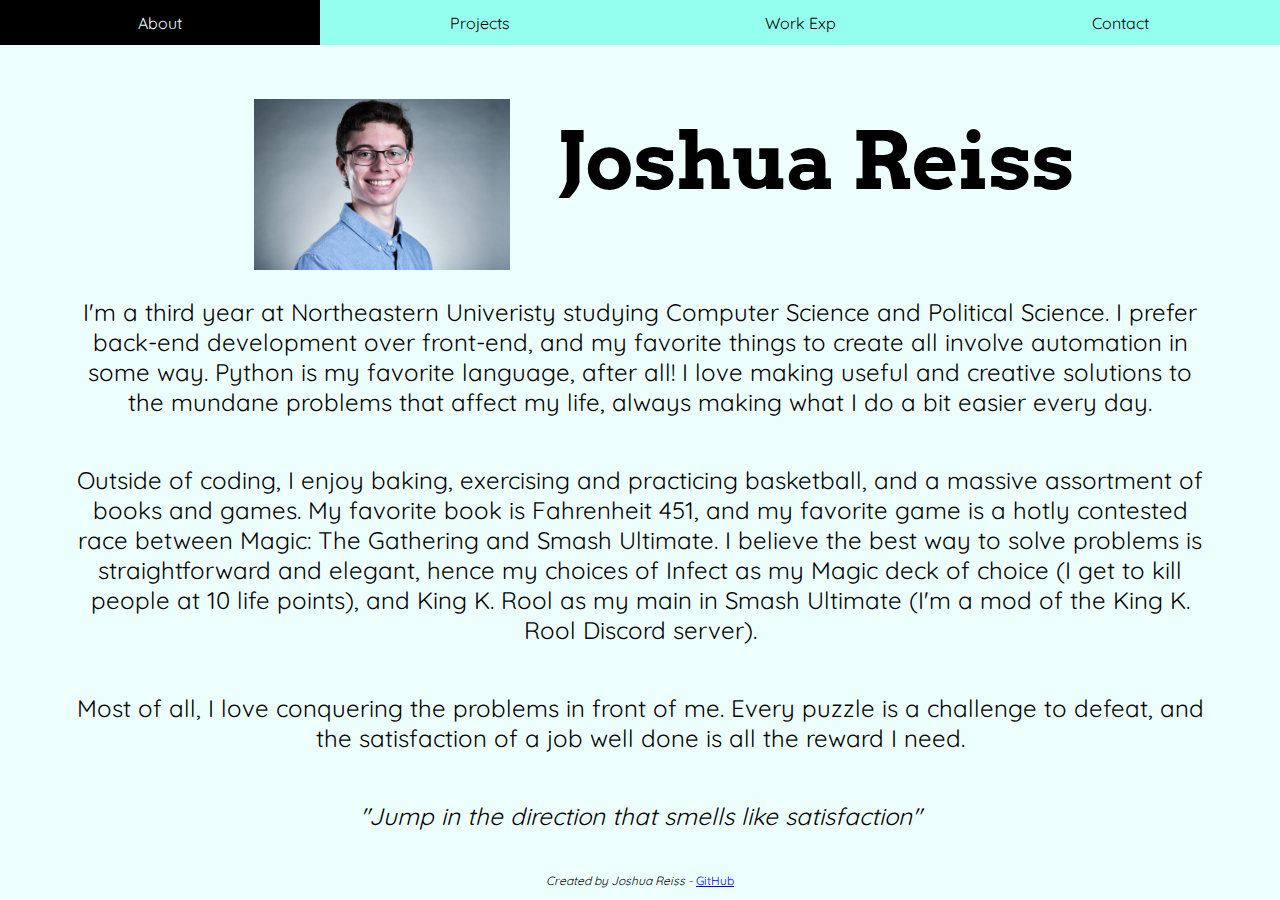
<file: index.html>
<!DOCTYPE html>
<html>
    <head>
        <meta charset="utf-8">
        <link rel="icon" href="logo.ico" type="image/x-icon">
        <title>Joshua Reiss - About</title>
        <link href="https://fonts.googleapis.com/css2?family=Arvo&display=swap" rel="stylesheet"> 
        <link href="https://fonts.googleapis.com/css2?family=Quicksand&display=swap" rel="stylesheet"> 
        <link href="styles.css" rel="stylesheet">
    </head>
    <body>
        <div class="bar">
            <button class="header-on header" type="button">About</button>
            <button class="header" type="button" onclick="window.location.href='projects.html';">Projects</button>
            <button class="header" type="button" onclick="window.location.href='work_exp.html';">Work Exp</button>
            <button class="header" type="button" onclick="window.location.href='contact.html';">Contact</button>
        </div>
        <div class="titlepicture">
            <img src="Northeastern_Career_Fair_03OCT2019_112(1).jpg">
            <h1 class="title">Joshua Reiss</h1>
        </div>
        <div class="about-text">
            <p class="para">I'm a third year at Northeastern Univeristy studying Computer Science and Political Science. I prefer back-end development over front-end, and my favorite things to create all involve automation in some way. Python is my favorite language, after all! I love making useful and creative solutions to the mundane problems that affect my life, always making what I do a bit easier every day.</p>
            <p class="para">Outside of coding, I enjoy baking, exercising and practicing basketball, and a massive assortment of books and games. My favorite book is Fahrenheit 451, and my favorite game is a hotly contested race between Magic: The Gathering and Smash Ultimate. I believe the best way to solve problems is straightforward and elegant, hence my choices of Infect as my Magic deck of choice (I get to kill people at 10 life points), and King K. Rool as my main in Smash Ultimate (I'm a mod of the King K. Rool Discord server).</p>
            <p class="para">Most of all, I love conquering the problems in front of me. Every puzzle is a challenge to defeat, and the satisfaction of a job well done is all the reward I need.</p>
            <p class="para">
                <span class="i">
                    "Jump in the direction that smells like satisfaction"
                </span>
            </p>
        </div>
        <p class="footer">
            <span class="i">
                Created by Joshua Reiss - 
            </span>
            <a href="http://github.com/jreiss1923/personal-website-v2">
                GitHub
            </a>
        </p>
    </body>
</html>
</file>
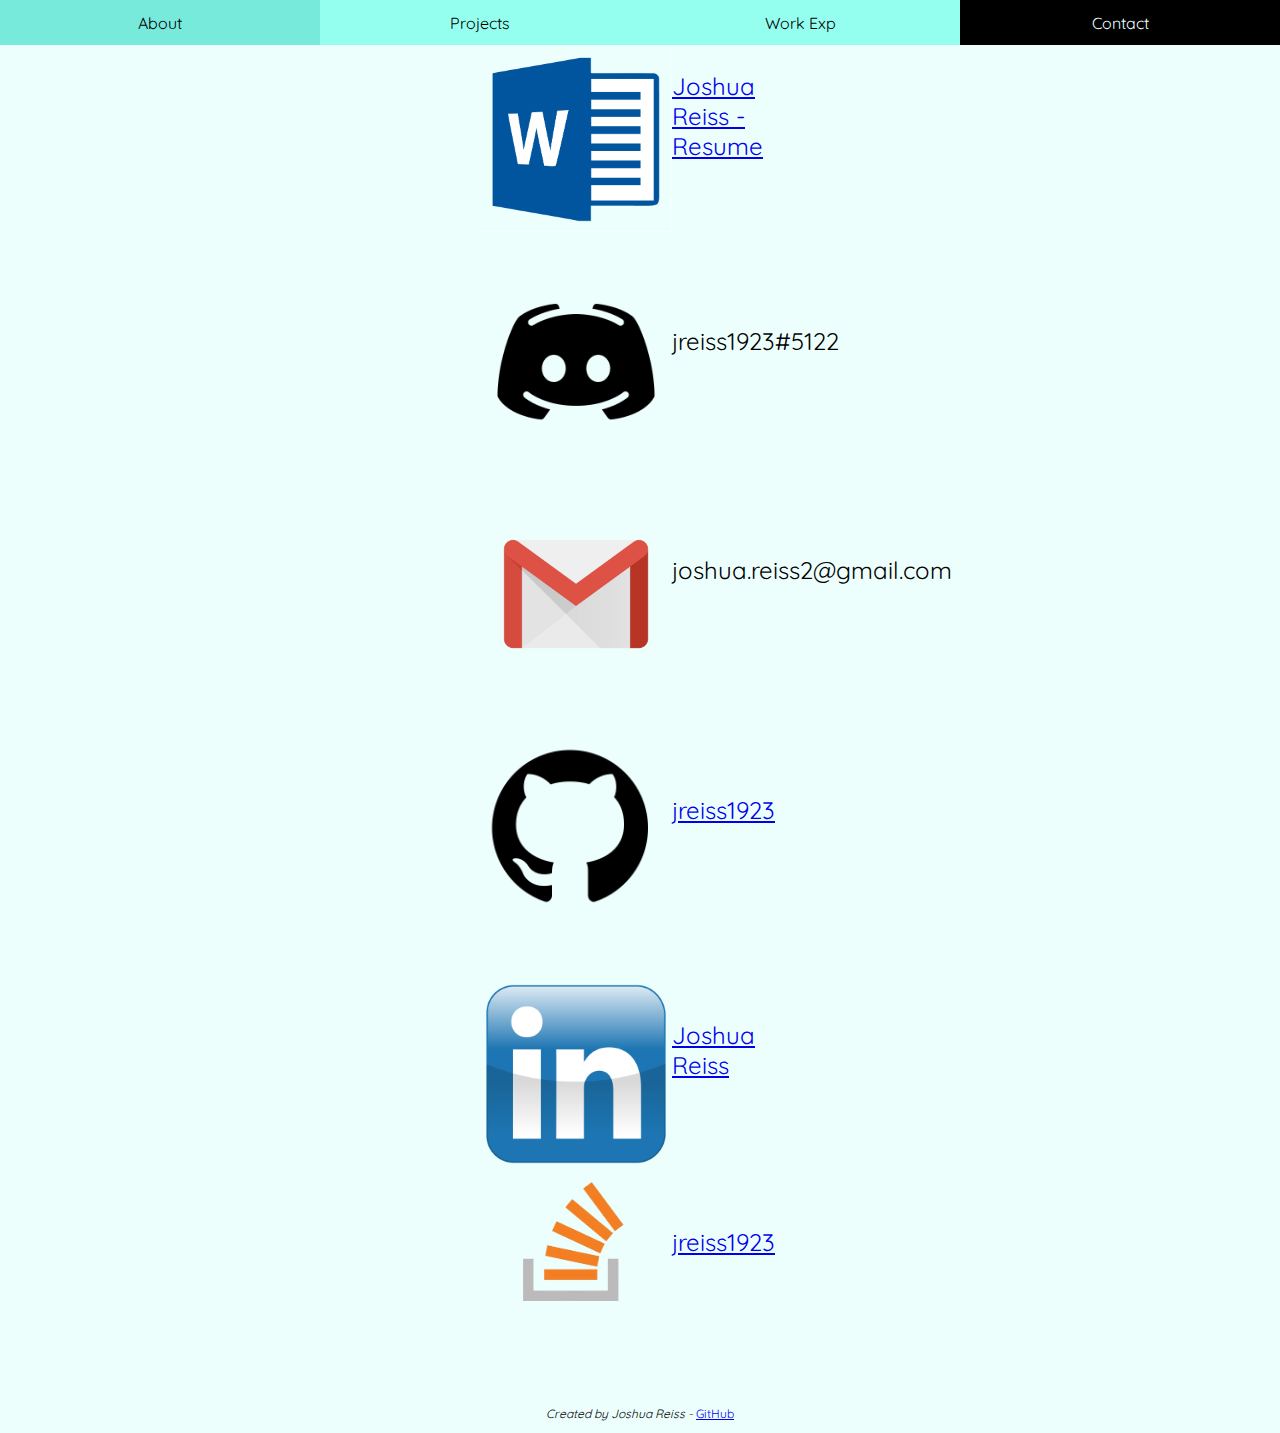
<file: contact.html>
<!DOCTYPE html>
<html>
    <head>
        <meta charset="utf-8">
        <title>Joshua Reiss - Contact</title>
        <link rel="icon" href="logo.ico" type="image/x-icon">
        <link href="https://fonts.googleapis.com/css2?family=Arvo&display=swap" rel="stylesheet">
        <link href="https://fonts.googleapis.com/css2?family=Quicksand&display=swap" rel="stylesheet"> 
        <link href="styles.css" rel="stylesheet">
    </head>
    <body>
        <div class="bar">
            <button class="header" type="button" onclick="window.location.href='index.html';">About</button>
            <button class="header" type="button" onclick="window.location.href='projects.html';">Projects</button>
            <button class="header" type="button" onclick="window.location.href='work_exp.html';">Work Exp</button>
            <button class="header-on header" type="button">Contact</button>
        </div>
        <div class="contact-image">
            <img src="word.png">
            <a class="para" href="resume.pdf">Joshua Reiss - Resume</a>
        </div>
        <div class="contact-image">
            <img src="discord.png">
            <p class="para">jreiss1923#5122</p>
        </div>
        <div class="contact-image">
            <img src="gmail.png">
            <p class="para">joshua.reiss2@gmail.com</p>
        </div>
        <div class="contact-image">
            <img src="github.png">
            <a class="para" href="http://github.com/jreiss1923">jreiss1923</a>
        </div>
        <div class="contact-image">
            <img src="linkedin.png">
            <a class="para" href="https://www.linkedin.com/in/joshua-reiss-2131b3170/">Joshua Reiss</a>
        </div>
        <div class="contact-image-footer">
            <img src="stackoverflow.png">
            <a class="para" href="https://stackoverflow.com/users/4555326/jreiss1923">jreiss1923</a>
        </div>
        <p class="footer">
            <span class="i">
                Created by Joshua Reiss - 
            </span>
            <a href="http://github.com/jreiss1923/personal-website-v2">
                GitHub
            </a>
        </p>
    </body>
</html>
</file>
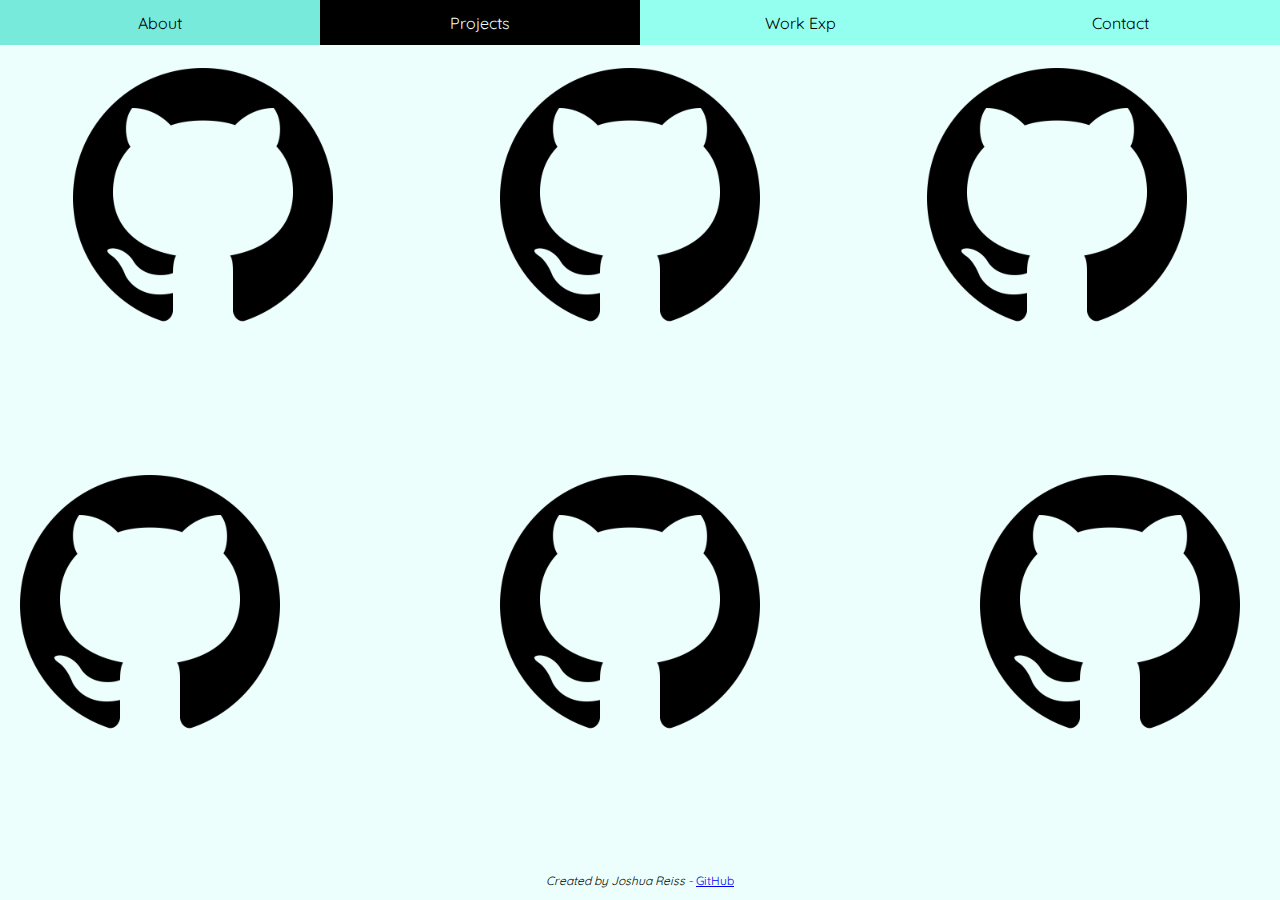
<file: projects.html>
<!DOCTYPE html>
<html>
    <head>
        <meta charset="utf-8">
        <title>Joshua Reiss - Projects</title>
        <link rel="icon" href="logo.ico" type="image/x-icon">
        <link href="https://fonts.googleapis.com/css2?family=Arvo&display=swap" rel="stylesheet">
        <link href="https://fonts.googleapis.com/css2?family=Quicksand&display=swap" rel="stylesheet"> 
        <link href="styles.css" rel="stylesheet">
    </head>
    <body>
        <div class="bar">
            <button class="header" type="button" onclick="window.location.href='index.html';">About</button>
            <button class="header-on header" type="button">Projects</button>
            <button class="header" type="button" onclick="window.location.href='work_exp.html';">Work Exp</button>
            <button class="header" type="button" onclick="window.location.href='contact.html';">Contact</button>
        </div>
        <div class="bar-top">
            <a href="http://github.com/jreiss1923/AnilistBot" title="AniLurker"><img src="github.png"></a>
            <a href="http://github.com/jreiss1923/discord_bot" title="The Plot Device"><img src="github.png"></a>
            <a href="http://github.com/jreiss1923/twitter-isp-bot" title="Twitter ISP Bot"><img src="github.png"></a>
        </div>
        <div class="bar-bottom">
            <a href="http://github.com/jreiss1923/Troves-Of-Treasure" title="Cardboard Cache"><img src="github.png"></a>
            <a href="http://github.com/jreiss1923/boggle_master_solver" title="Boggle Master Solver"><img src="github.png"></a>
            <a href="http://github.com/jreiss1923/TyperBot" title="TyperBot"><img src="github.png"></a>
        </div>
        <p class="footer">
            <span class="i">
                Created by Joshua Reiss - 
            </span>
            <a href="http://github.com/jreiss1923/personal-website-v2">
                GitHub
            </a>
        </p>
    </body>
</html>
</file>
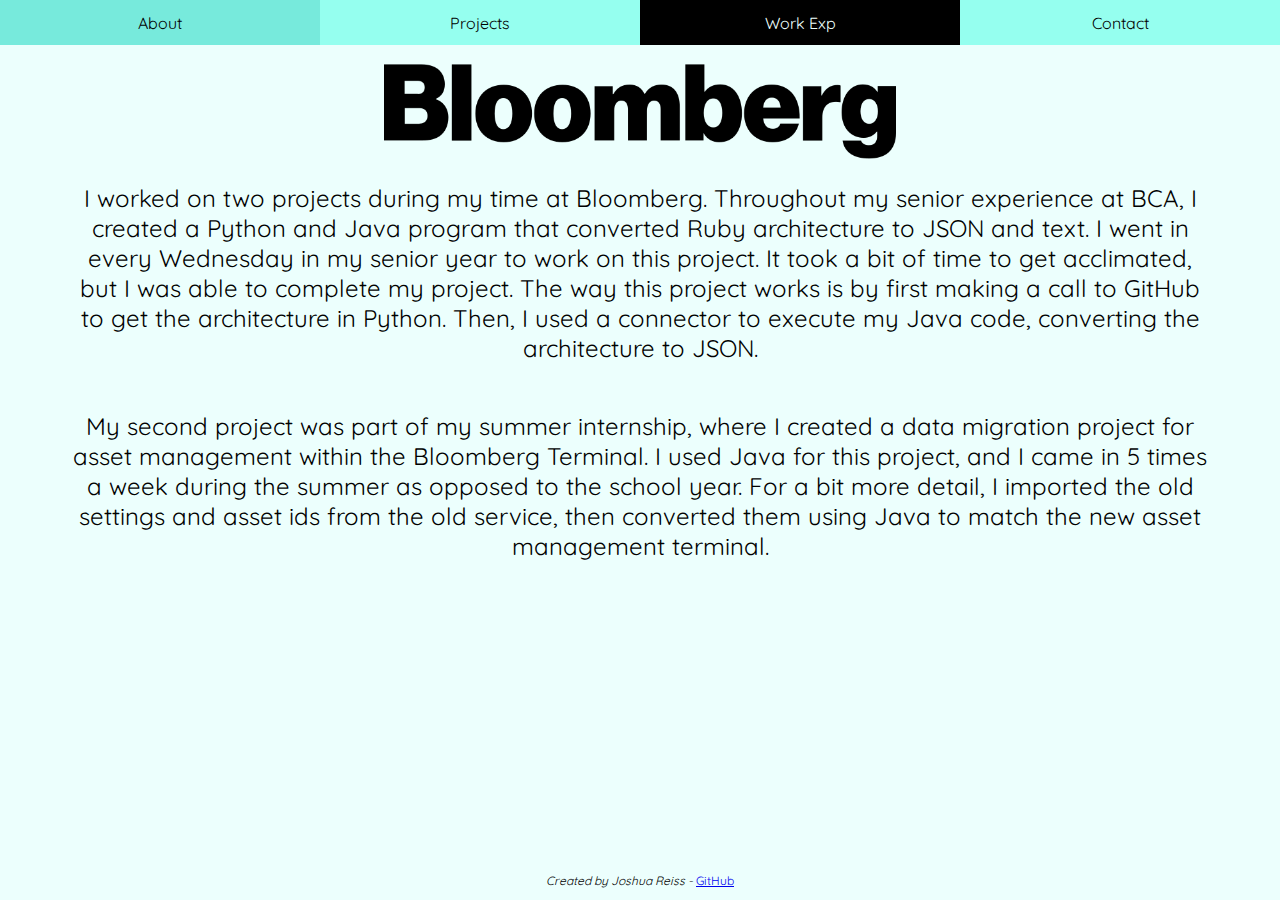
<file: work_exp.html>
<!DOCTYPE html>
<html>
    <head>
        <meta charset="utf-8">
        <link rel="icon" href="logo.ico" type="image/x-icon">
        <title>Joshua Reiss - Work Exp</title>
        <link href="https://fonts.googleapis.com/css2?family=Arvo&display=swap" rel="stylesheet"> 
        <link href="https://fonts.googleapis.com/css2?family=Quicksand&display=swap" rel="stylesheet"> 
        <link href="styles.css" rel="stylesheet">
    </head>
    <body>
        <div class="bar">
            <button class="header" type="button" onclick="window.location.href='index.html';">About</button>
            <button class="header" type="button" onclick="window.location.href='projects.html';">Projects</button>
            <button class="header-on header" type="button">Work Exp</button>
            <button class="header" type="button" onclick="window.location.href='contact.html';">Contact</button>
        </div>
        <div class="bloomberg-image">
            <img src="bloomberg.png">
        </div>
        <div class="about-text">
            <p class="para">I worked on two projects during my time at Bloomberg. Throughout my senior experience at BCA, I created a Python and Java program that converted Ruby architecture to JSON and text. I went in every Wednesday in my senior year to work on this project. It took a bit of time to get acclimated, but I was able to complete my project. The way this project works is by first making a call to GitHub to get the architecture in Python. Then, I used a connector to execute my Java code, converting the architecture to JSON.</p>
            <p class="para">My second project was part of my summer internship, where I created a data migration project for asset management within the Bloomberg Terminal. I used Java for this project, and I came in 5 times a week during the summer as opposed to the school year. For a bit more detail, I imported the old settings and asset ids from the old service, then converted them using Java to match the new asset management terminal.</p>
        </div>
        <p class="footer">
            <span class="i">
                Created by Joshua Reiss - 
            </span>
            <a href="http://github.com/jreiss1923/personal-website-v2">
                GitHub
            </a>
        </p>
    </body>
</html>
</file>
<file: styles.css>
span.i {
    font-style: italic;
}

.para {
    font-family: 'Quicksand', sans-serif;
    font-size: 1.5em;
}

.footer {
    font-family: 'Quicksand', sans-serif;
    font-size: 0.75em;
    text-align: center;
    flex-shrink: 0;
}

.header {
    font-family: 'Quicksand', sans-serif;
    font-size: 100%;
    padding-right: 0.5em;
    padding-left: 0.5em;
}

.title {
    font-family: 'Arvo', serif;
    font-size: 5em;
}

.bar {
    position: fixed;
    display: flex;
    flex-direction: row;
    align-items: center;
    background-color: #95ffef;
    margin: 0;
    justify-content: space-around;
    height: 5%;
    width: 100%;
}

body {
    margin: 0 0 0 0;
    background-color: #ecfffd;
    min-height: 100vh;
    display: flex;
    flex-direction: column;
    overflow-x: hidden;
}

button {
  height: 100%;
  width: 100%;
  background-color: inherit;
  color: black;
  border: none;
  cursor: pointer;
  outline: none;
}

button:hover {
    background-color: #77eadc;
}

.header-on {
    background-color: black;
    color: #ecfffd;
}

.header-on:hover {
    background-color: black;
}

.titlepicture {
    display: flex;
    flex-direction: row;
    align-items: center;
    justify-content: center;
    padding: 3em 0em 0em 0em;
    flex: 1;
}

.titlepicture img {
    height: 20%;
    width: 20%;
    padding: 3em 3em 0em 3em;
    flex-shrink: 0.25;
}

.titlepicture h1 {
    flex-shrink: 5;
}

.about-text {
    display: flex;
    flex-direction: column;
    align-items: center;
    justify-content: flex-start;  
    flex: 1;
}

.about-text p {
    padding: 0em 3em 0em 3em;
    text-align: center;
}

.bar-top {
    display: flex;
    flex-direction: row;
    align-items: center;
    align-content: center;
    justify-content: space-around;
    padding: 3em 0em 0em 0em;
    width: 100%;
}

.bar-top img {
    height: 20em;
    width: 20em;
}

.bar-bottom {
    display: flex;
    flex-direction: row;
    align-items: center;
    justify-content: space-between;
    flex: 1;
    width: 100%;
}

.bar-bottom img {
    height: 20em;
    width: 20em;
}

.bar-top img:hover {
    background-color: #c7f3eb;
}

.bar-bottom img:hover {
    background-color: #c7f3eb;
}

.bloomberg-image {
    display: flex;
    flex-direction:row;
    align-items: center;
    justify-content: center;
    padding: 4em 0em 0em 0em;
}

.bloomberg-image img {
    height: 40%;
    width: 40%;
}

.contact-image {
    display: flex;
    flex-direction: row;
    align-items: center;
    justify-content: space-between;
}

.contact-image img {
    height: 15%;
    width: 15%;
    padding: 3em 0em 0em 30em;
}

.contact-image p {
    padding: 0em 30em 0em 0em;
}

.contact-image a {
    padding: 0em 30em 0em 0em;
}

.contact-image-footer {
    display: flex;
    flex-direction: row;
    align-items: center;
    justify-content: space-between;
    flex: 1;
    padding: 0em 0em 5em 0em;
}

.contact-image-footer img {
    padding: 0em 0em 0em 30em;
    height: 15%;
    width: 15%;
}

.contact-image-footer a {
    padding: 0em 30em 0em 0em;
}
</file>
